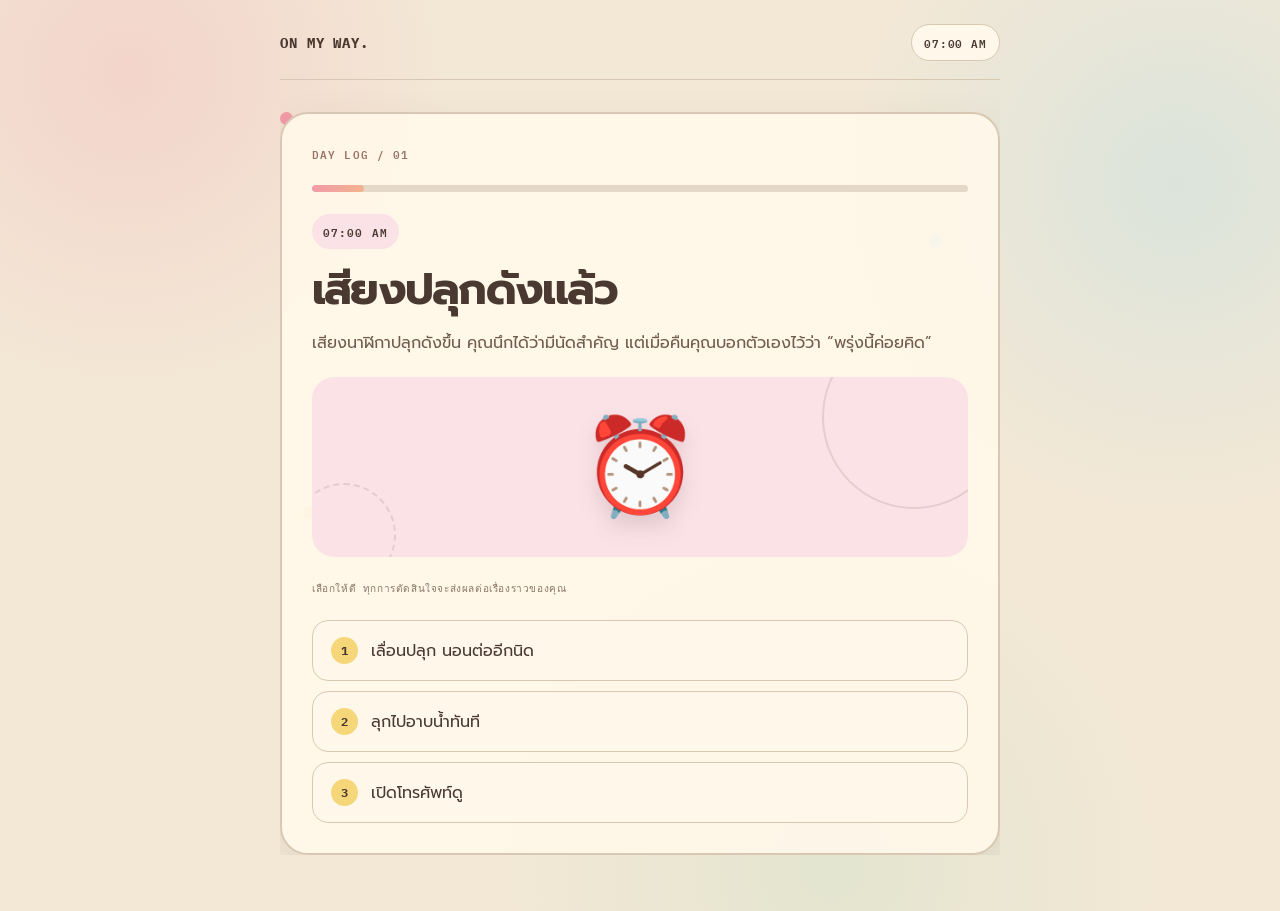
<file: minigame.html>
<!doctype html>
<html lang="th">
<head>
<meta charset="utf-8">
<meta name="viewport" content="width=device-width,initial-scale=1">
<meta name="theme-color" content="#F3E8D6">
<title>ON MY WAY. — วันนี้จะรอดไหมนะ?</title>
<link rel="preconnect" href="https://fonts.googleapis.com">
<link rel="preconnect" href="https://fonts.gstatic.com" crossorigin>
<link href="https://fonts.googleapis.com/css2?family=IBM+Plex+Mono:wght@400;500;600;700&family=Prompt:wght@400;500;600;700;800&display=swap" rel="stylesheet">
<style>
:root{--bg:#f3e8d6;--cream:#fff8ea;--ink:#4a3930;--muted:#8b7768;--line:#d8c8b3;--pink:#f29aa7;--blue:#9dd9e8;--yellow:#f5d77a;--green:#a9d9b5;--peach:#f2b38f}*{box-sizing:border-box}body{margin:0;min-height:100vh;color:var(--ink);font-family:Prompt,sans-serif;background:radial-gradient(circle at 10% 8%,rgba(242,154,167,.25),transparent 23%),radial-gradient(circle at 92% 20%,rgba(157,217,232,.28),transparent 24%),radial-gradient(circle at 65% 95%,rgba(169,217,181,.22),transparent 28%),var(--bg)}button{font:inherit}.shell{width:min(720px,calc(100% - 32px));margin:auto;padding:24px 0 56px}.top{display:flex;justify-content:space-between;align-items:center;border-bottom:1px solid var(--line);padding-bottom:18px;font:600 11px "IBM Plex Mono",monospace;letter-spacing:.08em}.brand{font-size:14px;font-weight:700}.clock{background:var(--cream);border:1px solid var(--line);border-radius:999px;padding:8px 12px}.stage{position:relative;min-height:600px;padding-top:32px;overflow:hidden}.card{position:relative;background:rgba(255,248,234,.93);border:2px solid var(--line);border-radius:28px;padding:30px;box-shadow:0 18px 45px rgba(74,57,48,.1);animation:arrive .45s ease both}.tag,.time{font:600 11px "IBM Plex Mono",monospace;letter-spacing:.1em;color:#9a7467}.time{display:inline-block;padding:8px 11px;background:#fbe2e7;border-radius:999px;color:var(--ink)}h1{font-size:clamp(42px,8vw,70px);line-height:1;margin:17px 0 15px;letter-spacing:-.055em}h2{font-size:clamp(29px,5vw,44px);line-height:1.16;margin:15px 0;letter-spacing:-.04em}p{line-height:1.7;color:#705c4e;margin:0 0 20px}.art{height:180px;margin:20px 0 24px;display:grid;place-items:center;position:relative;border-radius:22px;background:var(--art,#fbe2e7);overflow:hidden}.art:before,.art:after{content:"";position:absolute;border:2px solid rgba(74,57,48,.13);border-radius:50%}.art:before{width:180px;height:180px;right:-38px;top:-52px}.art:after{width:100px;height:100px;left:-20px;bottom:-30px;border-style:dashed}.emoji{font-size:95px;line-height:1;filter:drop-shadow(0 12px 10px rgba(74,57,48,.14));animation:bob 2.6s ease-in-out infinite;z-index:1}.options{display:grid;gap:10px;margin-top:24px}.choice{width:100%;text-align:left;padding:16px 18px;border:1px solid var(--line);border-radius:16px;background:var(--cream);color:var(--ink);cursor:pointer;display:flex;align-items:center;gap:13px;transition:.18s ease}.choice b{width:27px;height:27px;border-radius:50%;display:grid;place-items:center;background:var(--yellow);font:700 12px "IBM Plex Mono",monospace}.choice:hover{transform:translateY(-2px);border-color:#a98e7b;background:#fff}.choice:hover b{background:var(--pink)}.small{font:500 10px "IBM Plex Mono",monospace;letter-spacing:.06em;color:var(--muted)}.progress{height:7px;margin:22px 0;border-radius:99px;background:#e4d8c8;overflow:hidden}.progress i{display:block;height:100%;width:0;border-radius:99px;background:linear-gradient(90deg,var(--pink),var(--peach));transition:width .45s ease}.result{display:none}.receipt{border-radius:23px;padding:25px;background:var(--result,#ddf2f6);border:2px solid rgba(74,57,48,.14);box-shadow:0 12px 30px rgba(74,57,48,.1)}.receipt h2{font-size:40px}.metrics{display:grid;grid-template-columns:repeat(3,1fr);gap:8px;margin:20px 0}.metric{border:1px solid rgba(74,57,48,.15);border-radius:14px;padding:12px;background:rgba(255,248,234,.65)}.metric strong,.metric span{display:block}.metric strong{font:700 25px "IBM Plex Mono",monospace}.metric span{font:500 9px "IBM Plex Mono",monospace;color:#806d5f;letter-spacing:.05em;margin-top:4px}.share,.again{width:100%;padding:17px 18px;margin-top:12px;border-radius:16px;cursor:pointer;font:700 13px "IBM Plex Mono",monospace;letter-spacing:.02em}.share{background:var(--ink);border:1px solid var(--ink);color:var(--cream)}.again{background:transparent;border:1px solid #bda995;color:var(--ink)}.share:hover,.again:hover{transform:translateY(-2px)}.toast{position:fixed;left:50%;bottom:24px;transform:translate(-50%,130px);padding:12px 17px;border-radius:999px;background:var(--ink);color:var(--cream);font:500 11px "IBM Plex Mono",monospace;transition:.25s;z-index:4}.toast.show{transform:translate(-50%,0)}.spark{position:absolute;width:13px;height:13px;border-radius:50%;background:var(--pink);animation:float 5s ease-in-out infinite}.spark:nth-child(2){background:var(--blue);right:8%;top:20%;animation-delay:-2s}.spark:nth-child(3){background:var(--yellow);left:3%;top:55%;animation-delay:-4s}.spark:nth-child(4){background:var(--green);right:11%;bottom:10%;animation-delay:-1s}@keyframes arrive{from{opacity:0;transform:translateY(14px) rotate(.4deg)}to{opacity:1;transform:none}}@keyframes bob{50%{transform:translateY(-8px) rotate(3deg)}}@keyframes float{50%{transform:translateY(-18px) rotate(12deg)}}@media(max-width:500px){.shell{width:min(100% - 24px,720px)}.card{padding:23px 19px}.stage{min-height:570px}.art{height:155px}.emoji{font-size:82px}.metrics{gap:6px}.metric{padding:10px 7px}.metric strong{font-size:20px}}
.card{animation:arrive .45s ease both,cardFloat 7s ease-in-out .45s infinite}.art{animation:artIn .5s ease both}.art:before{animation:orbit 8s linear infinite}.choice{animation:choiceIn .35s ease both}.choice:nth-child(2){animation-delay:.05s}.choice:nth-child(3){animation-delay:.1s}@keyframes cardFloat{0%,100%{transform:translateY(0) rotate(0)}50%{transform:translateY(-3px) rotate(.15deg)}}@keyframes artIn{from{opacity:0;transform:scale(.88) rotate(-3deg)}to{opacity:1;transform:scale(1) rotate(0)}}@keyframes choiceIn{from{opacity:0;transform:translateX(-8px)}to{opacity:1;transform:none}}@keyframes orbit{to{transform:rotate(360deg)}}</style>
</head>
<body>
<div class="shell">
  <header class="top"><span class="brand">ON MY WAY.</span><span class="clock" id="clock">07:00 AM</span></header>
  <main class="stage">
    <span class="spark"></span><span class="spark"></span><span class="spark"></span><span class="spark"></span>
    <section class="card" id="game" aria-live="polite"></section>
    <section class="result" id="result" aria-live="polite"></section>
  </main>
</div>
<div class="toast" id="toast">คัดลอกผลลัพธ์แล้ว ✦</div>
<script>
const scenes={
 start:{time:"07:00 AM",art:"⏰",color:"#fbe2e7",title:"เสียงปลุกดังแล้ว",text:"เสียงนาฬิกาปลุกดังขึ้น คุณนึกได้ว่ามีนัดสำคัญ แต่เมื่อคืนคุณบอกตัวเองไว้ว่า “พรุ่งนี้ค่อยคิด”",choices:[["เลื่อนปลุก นอนต่ออีกนิด","snooze",{mins:18,excuse:1}],["ลุกไปอาบน้ำทันที","shower",{mins:7}],["เปิดโทรศัพท์ดู","phone",{mins:4,phone:1}]]},
 snooze:{time:"07:18 AM",art:"🛌",color:"#e9e1f4",title:"คำว่า “อีกนิด” ของคุณ = 18 นาที",text:"คุณลืมตาขึ้นมาพร้อมความมั่นใจเต็มเปี่ยมว่า “ยังทันอยู่” ส่วนหมอนก็พยายามชวนให้คุณนอนต่อ",choices:[["กระโดดไปอาบน้ำทันที","shower",{mins:8}],["เช็กให้ชัวร์ว่ามีนัดกี่โมง","phone",{mins:3,phone:1}],["นอนต่อให้เลขสวย 07:20","emergency",{mins:2,excuse:1}]]},
 shower:{time:"07:07 AM",art:"🚿",color:"#ddf2f6",title:"น้ำอุ่นจนไม่อยากออก",text:"ระหว่างอาบน้ำ คุณมองขวดแชมพูแล้วเกิดคำถามสำคัญขึ้นมา: วันนี้ควรสระผมไหม?",choices:[["สระสิ วันนี้ต้องดูดี","water",{mins:16,hair:1}],["ไม่สระแล้ว รีบไปก่อน","kitchen",{mins:6}],["สระแค่หน้าม้า","water",{mins:10,hair:1,excuse:1}]]},
 phone:{time:"07:04 AM",art:"📱",color:"#fff0c7",title:"ข้อความเด้งพอดี",text:"เพื่อนส่งข้อความมาว่า “เจอกัน 08:30 น. นะ อย่าสายเหมือนรอบก่อน 😭” แบตโทรศัพท์เหลือ 2% แถมยังมีแจ้งเตือนลดราคาอีก 47 รายการ",choices:[["ตอบว่า “กำลังไป” ทั้งที่ยังอยู่บ้าน","reply",{mins:5,excuse:1}],["ไปอาบน้ำก่อน","shower",{mins:6}],["ดู Reels แค่แป๊บเดียว","scroll",{mins:14,phone:1,excuse:2}]]},
 water:{time:"07:23 AM",art:"💧",color:"#ddf2f6",title:"น้ำดันไม่ไหลตอนนี้เนี่ยนะ?",text:"คุณกำลังสระผมอยู่ดี ๆ แต่น้ำกลับไหลออกมาแค่ทีละหยด เหมือนจักรวาลกำลังเตือนให้คุณรู้จักจัดลำดับความสำคัญ",choices:[["รอให้น้ำกลับมา","kitchen",{mins:12,excuse:1}],["ล้างออกเท่าที่ทำได้แล้วรีบไป","kitchen",{mins:4,hair:1}],["โทรหาเพื่อนเพื่อบอกว่าอาจสาย","reply",{mins:5,excuse:1}]]},
 kitchen:{time:"07:29 AM",art:"🥪",color:"#e4f2e6",title:"มีโน้ตแปะอยู่หน้าตู้เย็น",text:"“นัด 08:30 น. อย่าลืม — จากตัวเองเมื่อคืน” ข้างโน้ตมีขนมปังชิ้นสุดท้าย ส่วนกุญแจรถกลับไปอยู่ในตู้เย็นได้ยังไงก็ไม่รู้",choices:[["กินขนมปังระหว่างวิ่ง","leave",{mins:4}],["ชงกาแฟก่อน ชีวิตต้องมีคาเฟอีน","coffee",{mins:9,coffee:1}],["หยิบกุญแจแล้วออกเลย","leave",{mins:2}]]},
 reply:{time:"07:09 AM",art:"💬",color:"#fbe2e7",title:"เพื่อนอ่านข้อความแล้ว",text:"เพื่อนตอบว่า “ยังไม่ต้องรีบบอกว่ากำลังไปก็ได้ นี่เพิ่ง 7 โมงเอง” คุณกำลังจะพิมพ์คำแก้ตัว แต่ในแชตกลุ่มกลับเริ่มเถียงกันว่าจะเจอกันที่สาขาไหน",choices:[["ถามให้ชัดว่าเจอสาขาไหน","branch",{mins:4}],["ไม่ถาม เดี๋ยวไปสาขาประจำ","leave",{mins:5}],["พิมพ์สติกเกอร์กลบเกลื่อน","scroll",{mins:6,excuse:1}]]},
 scroll:{time:"07:18 AM",art:"🌀",color:"#fff0c7",title:"แค่แป๊บเดียวบนอินเทอร์เน็ต",text:"รู้ตัวอีกที คุณก็ดูคลิปหมาเต้นจบไปสามรอบแล้ว อย่างน้อยก็ได้แรงบันดาลใจในการใช้ชีวิตเพิ่มขึ้น 4%",choices:[["วางโทรศัพท์แล้วออกเลย","leave",{mins:4}],["ส่งคลิปให้เพื่อนก่อน","reply",{mins:3,phone:1}],["ซื้อของลดราคา เพราะคุ้มมาก","emergency",{mins:8,excuse:2}]]},
 emergency:{time:"07:20 AM",art:"🧦",color:"#fbe8d9",title:"ถุงเท้าหายไปไหนนะ?",text:"ทุกอย่างพร้อมแล้ว เหลือแค่ถุงเท้าคู่โปรดที่หายไป เหมือนมันกำลังเล่นซ่อนหากับคุณอยู่",choices:[["ใส่คนละคู่แล้วออก","leave",{mins:3,odd:1}],["หาให้เจอเท่านั้น","leave",{mins:11,excuse:1}],["ยอมแพ้ ใส่รองเท้าแตะ","leave",{mins:2,odd:1}]]},
 coffee:{time:"07:38 AM",art:"☕",color:"#fbe8d9",title:"กาแฟหกใส่เสื้อนิดหน่อย",text:"กาแฟควรช่วยให้คุณตื่น แต่วันนี้กลับหกใส่เสื้อแทน เวลาที่เหลือน้อยลง ส่วนกลิ่นกาแฟก็ติดตัวไปเต็ม ๆ",choices:[["เปลี่ยนเสื้อ","leave",{mins:7,coffee:1}],["เช็ดแล้วไปเลย","leave",{mins:2,coffee:1}],["ถ่ายสตอรี่ก่อน เพราะตลกดี","leave",{mins:5,coffee:1,phone:1}]]},
 branch:{time:"07:13 AM",art:"🗺️",color:"#ddf2f6",title:"ตกลงเจอสาขาไหนกันแน่?",text:"เพื่อนคนหนึ่งบอกว่า “สาขาเดิมไง” แต่อีกคนแย้งว่า “วันนี้ย้ายไปสาขาใหม่” แล้วทั้งแชตก็เงียบไป 11 วินาที",choices:[["เช็กแผนที่ทันที","leave",{mins:4,correct:1}],["เชื่อคนแรก ไปสาขาเดิม","leave",{mins:3,wrong:1}],["โหวตในแชต","leave",{mins:7,correct:1}]]},
 leave:{time:"08:01 AM",art:"🏃",color:"#e4f2e6",title:"ในที่สุดก็ได้ออกจากบ้าน",text:"คุณออกเดินทางได้เสียที แต่ภารกิจวันนี้ยังไม่จบ เพราะคนที่พยายามรักษาเวลายังต้องเจอเรื่องไม่คาดคิดอีกเพียบ",choices:[["ขึ้นรถไฟฟ้า แล้วไปต่อให้สุด","midday",{mins:16,train:1}],["แวะซื้อขนมระหว่างทาง","midday",{mins:10,snack:1}],["เรียกรถ เพราะดูเป็นผู้ใหญ่","midday",{mins:24,ride:1}]]}
,
midday:{time:"10:45 AM",art:"👜",color:"#ddf2f6",title:"นัดเช้าจบแล้ว แต่เรื่องวุ่นยังไม่จบ",text:"นัดเช้าจบลงแล้ว แต่เพื่อนโทรมาบอกว่าลืมกระเป๋าสตางค์ไว้ที่ร้านกาแฟ คุณจำได้ว่าเมื่อกี้ยังเห็นมันอยู่บนโต๊ะ",choices:[["ย้อนกลับไปช่วยหา","search",{mins:6,helpful:1}],["ส่งโลเคชันร้านให้ แล้วไปกินข้าว","lunch",{mins:2}],["ถามเพื่อนให้เช็กกระเป๋าตัวเองก่อน","lunch",{mins:3,helpful:1}]]},
search:{time:"11:05 AM",art:"🔎",color:"#fff0c7",title:"ภารกิจตามหากระเป๋า",text:"คุณย้อนกลับไปที่ร้าน เจอใบเสร็จสามใบ หลอดหนึ่งอัน และแมวที่ไม่ได้เกี่ยวอะไรด้วยเลย",choices:[["ถามพนักงานดี ๆ","search2",{mins:8,helpful:1}],["ก้มดูใต้โต๊ะทุกตัว","search2",{mins:14,odd:1}],["โทรให้เพื่อนเปิด Find My","search2",{mins:5,phone:1}]]},
search2:{time:"11:35 AM",art:"🎒",color:"#e4f2e6",title:"เจอกระเป๋าแล้ว แต่ยังมีเรื่องต่อ",text:"เจอกระเป๋าแล้วจริง ๆ แต่บัตรรถไฟฟ้าของเพื่อนอยู่ในนั้น และเพื่อนกำลังจะไปอีกฝั่งเมือง",choices:[["ไปส่งให้เพื่อน","lunch",{mins:25,helpful:1}],["ฝากไว้ที่เคาน์เตอร์","lunch",{mins:7}],["ถ่ายรูปส่งให้เพื่อน แล้วรอคำตอบ","lunch",{mins:12,phone:1}]]},
lunch:{time:"12:30 PM",art:"🍜",color:"#fff0c7",title:"มื้อเที่ยง เลือกให้ดี",text:"ท้องร้องแล้ว คุณมีเวลาพักหนึ่งชั่วโมง ฝนเริ่มตั้งเค้า และร้านโปรดอยู่ไกลเกินกว่าจะเดิน",choices:[["กินร้านใกล้ ๆ แล้วพัก","afternoon",{mins:7,food:1}],["ซื้อกลับไปกินในออฟฟิศ","afternoon",{mins:12,food:1}],["ฝ่าฝนไปร้านโปรด","rain",{mins:24,food:1,rain:1}]]},
rain:{time:"01:10 PM",art:"🌧️",color:"#ddf2f6",title:"ฝนตกไม่ทันตั้งตัว",text:"ฝนเริ่มตกตอนคุณเดินทางมาได้ครึ่งทาง มีร่มอยู่คันเดียว และเสื้อกันฝนก็อยู่ในกระเป๋าที่คุณไม่ได้หยิบมา",choices:[["หลบฝนแล้วรอ","afternoon",{mins:18,rain:1}],["วิ่งต่อไปให้ถึง","afternoon",{mins:9,rain:1,odd:1}],["กลับเข้าร้านใกล้สุด","afternoon",{mins:13,rain:1}]]},
afternoon:{time:"03:15 PM",art:"🧋",color:"#e9e1f4",title:"บ่ายนี้ต้องทำอะไรสักอย่าง",text:"คุณตั้งใจจะทำงานต่อ แต่มีข้อความเด้งมาว่า “ว่างไหม” ซึ่งมักตามมาด้วยงานอีกกอง แถมตอนนี้คุณยังถือชานมอยู่ด้วย",choices:[["ตอบว่าไม่ว่าง แล้วทำงาน","evening",{mins:5,focused:1}],["ตอบว่าได้ แล้วช่วยเขา","evening",{mins:35,helpful:1}],["เปิดโทรศัพท์แป๊บเดียว","evening",{mins:18,phone:1}]]},
work:{time:"04:20 PM",art:"💻",color:"#e9e1f4",title:"สิบห้านาทีที่ดูยาวนาน",text:"งานที่รับผิดชอบเสร็จแล้ว แต่ยังมีงานส่วนตัวค้างอยู่ แล้วหัวหน้าก็ส่งข้อความมาว่า “ขอชิ้นนี้พรุ่งนี้เช้านะ”",choices:[["ทำต่อให้เสร็จวันนี้","work2",{mins:35,focused:1}],["จดไว้แล้วกลับบ้าน","evening",{mins:4}],["ตอบว่าได้ทันที แล้วค่อยคิดคืนนี้","evening",{mins:3,excuse:1}]]},
work2:{time:"05:40 PM",art:"✅",color:"#e4f2e6",title:"งานเสร็จแล้วจริง ๆ",text:"คุณปิดไฟล์ได้ก่อนค่ำ เป็นความรู้สึกที่ดีมากจนอยากส่งข้อความบอกทุกคน แต่ทุกคนก็มีงานของตัวเอง",choices:[["เก็บโต๊ะแล้วกลับ","evening",{mins:5,focused:1}],["แวะซื้อขนมฉลอง","evening",{mins:12,snack:1}],["นั่งดู Reels เป็นรางวัล","evening",{mins:16,phone:1}]]},
evening:{time:"06:40 PM",art:"🌇",color:"#fbe8d9",title:"เย็นแล้ว",text:"เย็นแล้ว แต่คุณเพิ่งนึกได้ว่ารับปากไว้ตั้งแต่เช้าว่าจะซื้อของกลับบ้าน ทั้งที่ร้านอยู่ไกลไปอีกฝั่งเมือง",choices:[["ไปซื้อให้ได้","night",{mins:32,helpful:1}],["สั่งเดลิเวอรี แล้วอธิบายว่าเป็นการประหยัดเวลา","night",{mins:8,ride:1}],["แกล้งลืม แล้วหวังว่าทุกคนลืมด้วย","night",{mins:2,excuse:1}]]},
night:{time:"10:15 PM",art:"🌙",color:"#ddf2f6",title:"วันนี้จบแล้ว…จริงไหม?",text:"คุณกลับถึงห้องแล้ว เหลือภารกิจสุดท้ายคือเก็บของ ตั้งนาฬิกาปลุก และห้ามเผลอเปิด Reels ที่เพื่อนส่งมา 37 คลิป ดูท่าเพื่อนจะเหงามาก",choices:[["เก็บของ ตั้งปลุก แล้วนอน","end",{mins:12,sleep:1}],["เปิดดู Reels ให้ครบ จะได้ตอบเพื่อน","end",{mins:48,phone:2}],["พรุ่งนี้ค่อยคิด วันนี้เก่งมากแล้ว","end",{mins:4,sleep:1,odd:1}]]},};
let state={mins:0,excuse:0,phone:0,hair:0,wrong:0,correct:0,odd:0,coffee:0},history=[];
const game=document.querySelector("#game"),result=document.querySelector("#result"),clock=document.querySelector("#clock");
function reset(){state={mins:0,excuse:0,phone:0,hair:0,wrong:0,correct:0,odd:0,coffee:0};history=[];result.style.display="none";game.style.display="block";render("start")}
function render(id){if(id==="end")return finish();const s=scenes[id];clock.textContent=s.time;game.style.setProperty("--art",s.color);game.innerHTML='<div class="tag">DAY LOG / '+String(history.length+1).padStart(2,"0")+'</div><div class="progress"><i style="width:'+Math.min((history.length+1)*8,92)+'%"></i></div><span class="time">'+s.time+'</span><h2>'+s.title+'</h2><p>'+s.text+'</p><div class="art"><span class="emoji">'+s.art+'</span></div><div class="small">เลือกให้ดี ทุกการตัดสินใจจะส่งผลต่อเรื่องราวของคุณ</div><div class="options">'+s.choices.map((c,i)=>'<button class="choice" data-next="'+c[1]+'" data-change="'+encodeURIComponent(JSON.stringify(c[2]))+'"><b>'+(i+1)+'</b><span>'+c[0]+'</span></button>').join("")+'</div>';game.querySelectorAll(".choice").forEach(b=>b.onclick=()=>{Object.assign(state,add(state,JSON.parse(decodeURIComponent(b.dataset.change))));history.push(b.textContent.trim());render(b.dataset.next)})}
function add(old,plus){const next={...old};for(const k in plus)next[k]=(next[k]||0)+plus[k];return next}
function finish(){let actual=state.mins+16;if(state.train)actual-=3;if(state.snack)actual+=7;if(state.ride)actual+=10;if(state.wrong)actual+=28;if(state.correct)actual-=2;let ending,color,copy,emoji;if(state.wrong){ending="ไปผิดที่ แต่ยังตรงเวลา";color="#fff0c7";copy="คุณชนะเวลาแต่แพ้แผนที่ ตอนนี้เลยมายืนอยู่หน้าร้านที่ไม่มีใครรู้จักอย่างสง่างาม";emoji="🗺️"}else if(state.phone>=2){ending="นอนดึกเพราะคลิปของเพื่อน";color="#e9e1f4";copy="คุณตอบครบทุกคลิปแล้ว แต่เพื่อนยังส่งมาเพิ่มอีก 12 คลิป ดูท่าเรื่องนี้จะยังไม่จบง่าย ๆ";emoji="📱"}else if(state.rain&&state.odd){ending="เปียกนิดหน่อย แต่ได้เรื่องไปเล่า";color="#ddf2f6";copy="คุณฝ่าฝนไปกินข้าว แม้เสื้อจะเปียกไปหนึ่งตัว แต่ก็ได้เรื่องสนุกไว้เล่าต่ออีกนาน";emoji="🌧️"}else if(state.sleep&&state.focused){ending="จบวันแบบจัดการทุกอย่างได้";color="#e4f2e6";copy="คุณตั้งนาฬิกาปลุก เก็บของ และทำตามที่รับปากไว้ได้ครบ วันนี้อาจไม่สมบูรณ์แบบ แต่คุณจัดการได้ดี";emoji="🌙"}else if(state.helpful>=3){ending="ฮีโร่ประจำวันโดยไม่รู้ตัว";color="#fbe2e7";copy="คุณช่วยคนอื่นหลายครั้งจนเกือบลืมดูแลตัวเอง แต่ทุกคนก็จำได้ว่าคุณอยู่ข้าง ๆ ในเวลาที่ต้องการ";emoji="🦸"}else if(state.excuse>=3){ending="วันนี้มีข้ออ้างเต็มไปหมด";color="#fbe8d9";copy="ทุกเรื่องมีเหตุผลของมัน แต่พอแก้เรื่องหนึ่งได้ ก็มักมีอีกเรื่องตามมา";emoji="🫠"}else if(state.snack>=2){ending="จำภารกิจไม่ได้ แต่จำของกินได้แม่น";color="#fff0c7";copy="คุณอาจจำไม่ได้ว่าวันนี้ไปไหนมาบ้าง แต่จำรสชาติขนมได้แม่น";emoji="🍪"}else{ending="วันธรรมดาที่วุ่นวายพอดี ๆ";color="#ddf2f6";copy="วันนี้อาจไม่เป็นไปตามแผนทุกอย่าง แต่คุณก็กลับถึงบ้านพร้อมเรื่องเล่ามากมาย";emoji="🌤️"}clock.textContent="GOOD NIGHT";game.style.display="none";result.style.display="block";result.innerHTML='<div class="receipt" style="--result:'+color+'"><div class="tag">ON MY WAY. / DAILY RECEIPT</div><div class="art" style="--art:'+color+'"><span class="emoji">'+emoji+'</span></div><h2>'+ending+'</h2><p>'+copy+'</p><div class="metrics"><div class="metric"><strong>'+actual+'</strong><span>MIN IN MOTION</span></div><div class="metric"><strong>'+state.excuse+'</strong><span>EXCUSES</span></div><div class="metric"><strong>'+history.length+'</strong><span>CHOICES</span></div></div><p class="small">“'+(state.phone?"เพื่อนน่าจะเหงา เลยส่ง Reels มาเยอะ":"วันนี้คุณผ่านมันมาได้แบบของคุณเอง")+'”</p></div><button class="share" id="share">SHARE TO STORY ↗</button><button class="again" id="again">PLAY ANOTHER DAY</button>';document.querySelector("#again").onclick=reset;document.querySelector("#share").onclick=share}
function roundRect(ctx,x,y,w,h,r){ctx.beginPath();ctx.moveTo(x+r,y);ctx.arcTo(x+w,y,x+w,y+h,r);ctx.arcTo(x+w,y+h,x,y+h,r);ctx.arcTo(x,y+h,x,y,r);ctx.arcTo(x,y,x+w,y,r);ctx.closePath()}
function wrapText(ctx,text,x,y,maxWidth,lineHeight){const words=String(text).split("");let line="";for(const word of words){const test=line+word;if(ctx.measureText(test).width>maxWidth&&line){ctx.fillText(line,x,y);line=word;y+=lineHeight}else line=test}if(line)ctx.fillText(line,x,y);return y+lineHeight}
function makeStoryImage(){const canvas=document.createElement("canvas");canvas.width=1080;canvas.height=1920;const ctx=canvas.getContext("2d");const title=result.querySelector("h2").textContent;const copy=result.querySelector(".receipt p").textContent;const metrics=[...result.querySelectorAll(".metric")].map(el=>[el.querySelector("strong").textContent,el.querySelector("span").textContent]);const palette=["#FBE2E7","#DDF2F6","#FFF0C7","#E4F2E6"];ctx.fillStyle="#F3E8D6";ctx.fillRect(0,0,1080,1920);const bg=ctx.createRadialGradient(120,170,20,700,950,1100);bg.addColorStop(0,"rgba(242,154,167,.28)");bg.addColorStop(1,"rgba(243,232,214,0)");ctx.fillStyle=bg;ctx.fillRect(0,0,1080,1920);ctx.fillStyle="#9DD9E8";ctx.globalAlpha=.55;ctx.beginPath();ctx.arc(930,220,170,0,Math.PI*2);ctx.fill();ctx.fillStyle="#A9D9B5";ctx.beginPath();ctx.arc(130,1710,140,0,Math.PI*2);ctx.fill();ctx.globalAlpha=1;ctx.fillStyle="#4A3930";ctx.font="700 34px 'IBM Plex Mono',monospace";ctx.fillText("ON MY WAY.",86,110);ctx.fillStyle="#806D5F";ctx.font="500 22px 'IBM Plex Mono',monospace";ctx.fillText("DAILY STORY RECEIPT",86,148);ctx.fillStyle="#FFF8EA";roundRect(ctx,70,260,940,1280,42);ctx.fill();ctx.strokeStyle="#D8C8B3";ctx.lineWidth=4;ctx.stroke();ctx.fillStyle="#F29AA7";roundRect(ctx,70,260,940,18,9);ctx.fill();ctx.fillStyle="#927F70";ctx.font="600 22px 'IBM Plex Mono',monospace";ctx.fillText("TODAY, YOU WERE...",120,370);ctx.fillStyle="#4A3930";ctx.font="800 68px Prompt,sans-serif";let y=480;y=wrapText(ctx,title,120,y,820,82);ctx.fillStyle="#705C4E";ctx.font="400 31px Prompt,sans-serif";y=wrapText(ctx,copy,120,y+45,820,52);ctx.fillStyle="#E9DDCD";roundRect(ctx,120,y+42,820,2,1);ctx.fill();const boxY=y+105;const boxW=245;metrics.forEach((m,i)=>{const x=120+i*(boxW+18);ctx.fillStyle=palette[i%palette.length];roundRect(ctx,x,boxY,boxW,170,20);ctx.fill();ctx.fillStyle="#4A3930";ctx.font="700 48px 'IBM Plex Mono',monospace";ctx.fillText(m[0],x+22,boxY+73);ctx.fillStyle="#806D5F";ctx.font="500 17px 'IBM Plex Mono',monospace";wrapText(ctx,m[1],x+22,boxY+112,boxW-40,25)});ctx.fillStyle="#4A3930";ctx.font="700 31px Prompt,sans-serif";ctx.fillText("วันนี้คุณเลือกเส้นทางของตัวเอง",120,boxY+290);ctx.fillStyle="#806D5F";ctx.font="400 25px Prompt,sans-serif";wrapText(ctx,"ทุกทางเลือกมีเรื่องราว และบางครั้งความวุ่นวายก็เป็นส่วนหนึ่งของวันที่ดี",120,boxY+345,820,40);ctx.fillStyle="#4A3930";ctx.font="700 28px 'IBM Plex Mono',monospace";ctx.fillText("กลับไปเล่นต่อได้ที่ ON MY WAY.",120,1760);ctx.fillStyle="#927F70";ctx.font="500 20px 'IBM Plex Mono',monospace";ctx.fillText("GROW UP AND SHOW UP",120,1805);return canvas}
function canvasBlob(canvas){return new Promise(resolve=>canvas.toBlob(resolve,"image/png"))}
async function share(){const title=result.querySelector("h2").textContent;const text="ON MY WAY. วันนี้ฉัน: "+title+" ✦";try{const blob=await canvasBlob(makeStoryImage());const file=new File([blob],"on-my-way-story.png",{type:"image/png"});if(navigator.share&&navigator.canShare&&navigator.canShare({files:[file]})){await navigator.share({title:"ON MY WAY.",text,files:[file]})}else{const url=URL.createObjectURL(blob);const a=document.createElement("a");a.href=url;a.download="on-my-way-story.png";a.click();setTimeout(()=>URL.revokeObjectURL(url),1000);toast("บันทึกภาพ Story แล้ว ✦")}}catch(e){if(e.name!=="AbortError")toast("สร้างภาพไม่สำเร็จ ลองอีกครั้งนะ")}}
function toast(message="คัดลอกผลลัพธ์แล้ว ✦"){const t=document.querySelector("#toast");t.textContent=message;t.classList.add("show");setTimeout(()=>t.classList.remove("show"),2200)}
function toast(){const t=document.querySelector("#toast");t.classList.add("show");setTimeout(()=>t.classList.remove("show"),2200)}
reset();
</script>
</body>
</html>
</file>
